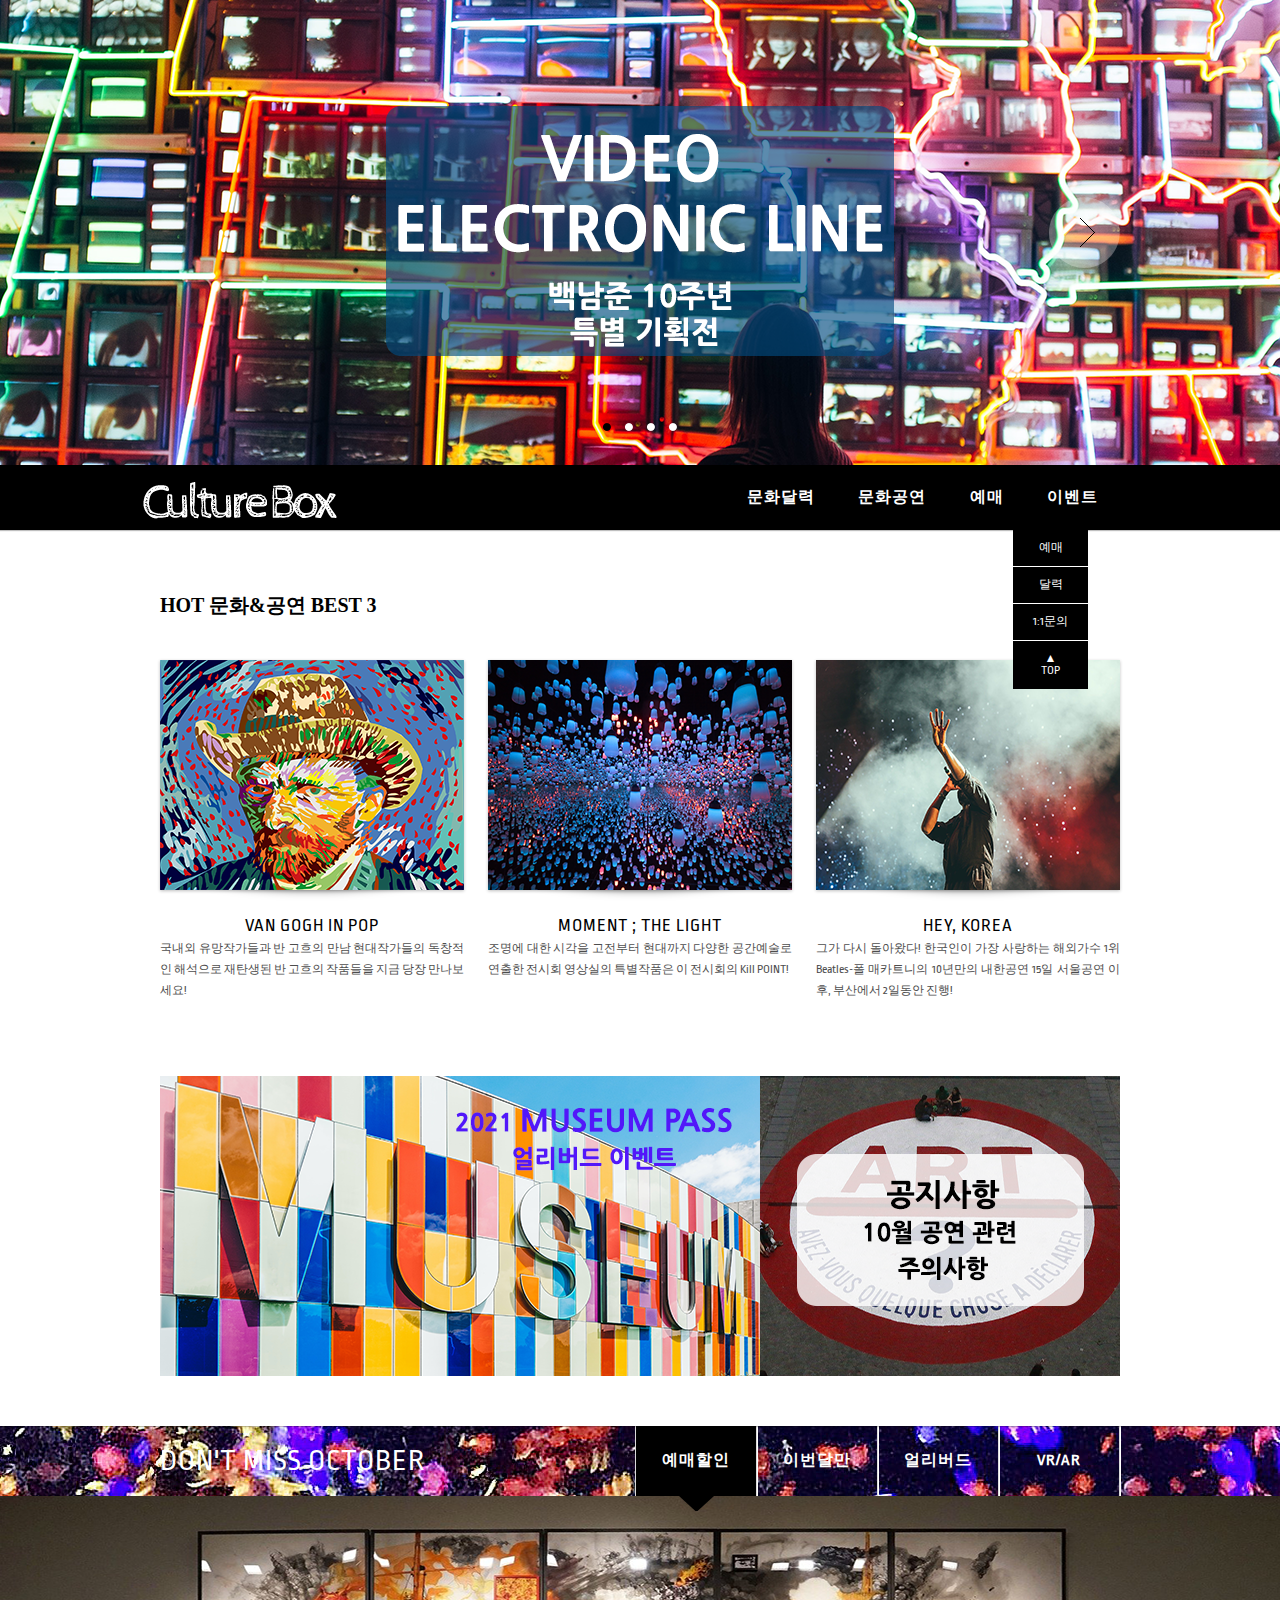
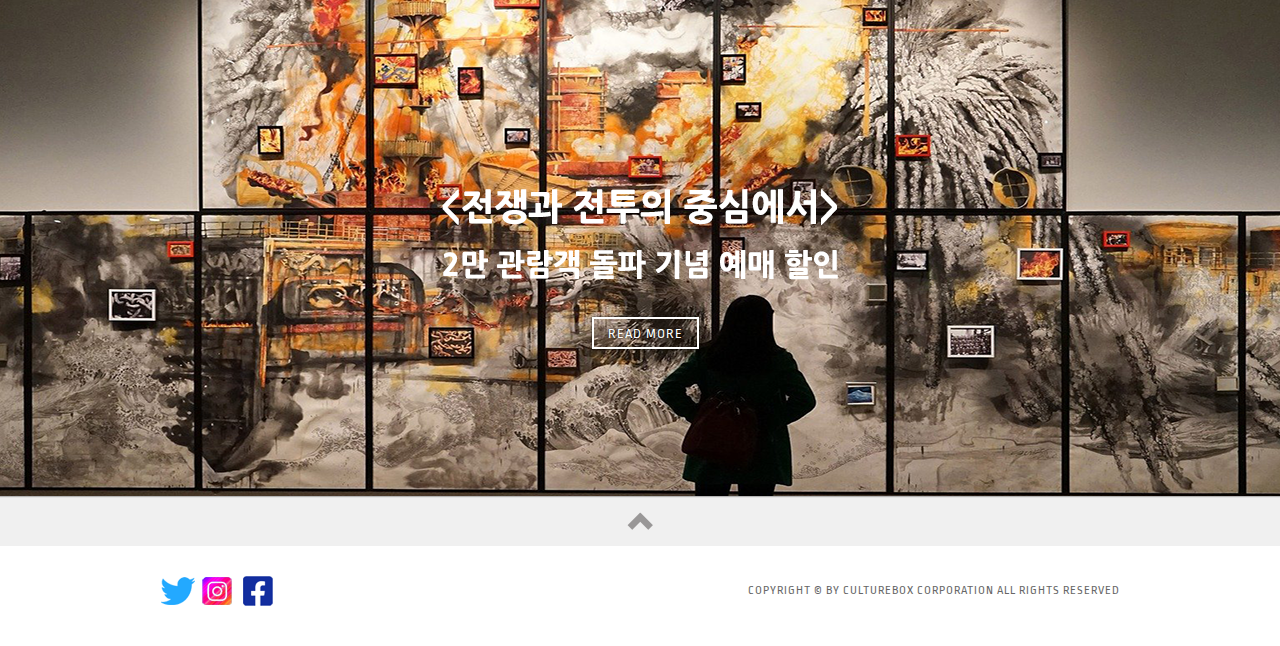
<file: index.html>
<!DOCTYPE html>
<html lang="en">
<head>
  <meta charset="UTF-8">
  <meta name="viewport" content="width=device-width, initial-scale=1.0">
  <title>CultureBox</title>
  <link rel="stylesheet" href="css/normalize.css">
  <link rel="stylesheet" href="css/main.css">
  <link href="https://fonts.googleapis.com/css2?family=Ropa+Sans&display=swap" rel="stylesheet">
  <script src="js/vendor/jquery-1.10.2.min.js"></script>
  <script src="js/vendor/modernizr.custom.min.js"></script>
  <script src="js/vendor/jquery-ui-1.10.3.custom.min.js"></script>
  <script src="js/vendor/jquery.ba-throttle-debounce.min.js"></script>
  <script src="js/vendor/jquery.smooth-scroll.min.js"></script>
  <script src="js/main.js"></script>
  <script>window.open("popup.html","popup","width=400, height=400, \ left=400, top=400");</script>
</head>
<body>
  <header class="hero-header" id="hero-header">
    <div class="inner">
      <div class="slideshow">
        <div class="slideshow-slides">
          <a href="#" class="slide" id="slide-1">
            <img src="img/slide01.png" alt="run" width="1600" height="500">
          </a>
          <a href="#" class="slide" id="slide-2">
            <img src="img/slide02.png" alt="run" width="1600" height="500">
          </a>
          <a href="#" class="slide" id="slide-3">
            <img src="img/slide03.png" alt="run" width="1600" height="500">
          </a>
          <a href="#" class="slide" id="slide-4">
            <img src="img/slide04.png" alt="run" width="1600" height="500">
          </a>
        </div><!--//class="slideshow-slides"-->
        <div class="slideshow-nav">
          <a href="#" class="prev">Prev</a>
          <a href="#" class="next">Next</a>
        </div>
        <div class="slideshow-indicator"></div>
      </div>
    </div>
  </header>
  <aside class="aside-menu">
    <ul class="aside-list">
      <li><a href="#">예매</a></li>
      <li><a href="#">달력</a></li>
      <li><a href="#">1:1문의</a></li>
      <li><a href="#hero-header">▲<br>TOP</a></li>
    </ul>
  </aside>
  <header class="page-header" id="page-header">
    <div class="inner clearfix">
      <h1 class="site-logo"><a href="index.html"><img src="img/logo.png" alt="shiftBrain logo" width="200" height="65"></a></h1>
      <nav class="primary-nav">
        <ul>
          <li><a href="#">문화달력</a></li>
          <li><a href="#">문화공연</a></li>
          <li><a href="#">예매</a></li>
          <li><a href="#">이벤트</a></li>
        </ul>
      </nav>
    </div>
  </header>
  <div role="main">
    <section class="topics-section" id="topics">
      <div class="inner">
        <h2>HOT 문화&공연 BEST 3</h2>
        <ul class="topics-list clearfix">
          <li><a href="#">
            <span class="image-wrapper">
              <img src="img/topic01.png" class="image" alt="">
            </span>
            <h3 class="title">Van Gogh in POP</h3>
            <p class="description">국내외 유망작가들과 반 고흐의 만남 
              현대작가들의 독창적인 해석으로
              재탄생된 반 고흐의 작품들을 
              지금 당장 만나보세요!</p>
          </a></li>
          <li><a href="#">
            <span class="image-wrapper">
              <img src="img/topic02.png" class="image" alt="">
            </span>
            <h3 class="title">Moment ; The Light</h3>
            <p class="description">조명에 대한 시각을 고전부터 현대까지
              다양한 공간예술로 연출한 전시회
              영상실의 특별작품은 이 전시회의 Kill POINT!</p>
          </a></li>
          <li><a href="#">
            <span class="image-wrapper">
              <img src="img/topic03.png" class="image" alt="">
            </span>
            <h3 class="title">Hey, Korea</h3>
            <p class="description">그가 다시 돌아왔다!
              한국인이 가장 사랑하는 해외가수 1위
              Beatles-폴 매카트니의 10년만의 내한공연
              15일 서울공연 이후, 부산에서 2일동안 진행!</p>
          </a></li>
        </ul>
      </div>
    </section><!--//class="topics-section" id="topics"-->
    <section class="info-section">
      <div class="info-box">
        <div class="event info-contents" id="eventslide">
          <a href="#" class="info-slide">
            <img src="img/event02.png" alt="2020 하반기 회원 기자단 모집">
          </a>
          <a href="#" class="info-slide">
            <img src="img/event01.png" alt="2021 뮤지엄패스 얼리버드">
          </a>
        </div>
        <div class="notice info-contents">
          <a href="#">
            <img src="img/NOTICE.png" alt="공지사항">
          </a>
        </div>
      </div>
    </section>
    <section class="work-section" id="work">
      <header class="section-header">
        <div class="inner clearfix">
          <h2>DON'T MISS OCTOBER</h2>
          <ul class="tabs-nav">
            <li><a href="#work01">예매할인</a></li>
            <li><a href="#work02">이번달만</a></li>
            <li><a href="#work03">얼리버드</a></li>
            <li><a href="#work04">VR/AR</a></li>
          </ul>
          <span class="tabs-highlight"></span>
        </div>
      </header>
      <div class="section-body">
        <section class="tabs-panel" id="work01">
          <div class="image-wrapper">
            <img src="img/october01.png" alt="wakeboarding" width="1600" height="600">
          </div>
          <div class="content">
            <div class="inner">
              <a href="#" class="read-more">Read more</a>
            </div>
          </div>
        </section>
        <section class="tabs-panel" id="work02">
          <div class="image-wrapper">
            <img src="img/october02.png" alt="wakeboarding" width="1600" height="600">
          </div>
          <div class="content">
            <div class="inner">
              <a href="#" class="read-more">Read more</a>
            </div>
          </div>
        </section>
        <section class="tabs-panel" id="work03">
          <div class="image-wrapper">
            <img src="img/october03.png" alt="wakeboarding" width="1600" height="600">
          </div>
          <div class="content">
            <div class="inner">
              <a href="#" class="read-more">Read more</a>
            </div>
          </div>
        </section>
        <section class="tabs-panel" id="work04">
          <div class="image-wrapper">
            <img src="img/october04.png" alt="wakeboarding" width="1600" height="600">
          </div>
          <div class="content">
            <div class="inner">
              <a href="#" class="read-more">Read more</a>
            </div>
          </div>
        </section>
      </div>
    </section><!--//class="work-section" id="work"-->
  </div><!--//role="main"-->
  <footer class="page-footer">
    <button class="back-to-top">
      <span class="label">페이지 위로 가기</span>
    </button>
    <div class="inner clearfix">
      <aside class="social-links">
        <ul>
          <li class="item-twitter">
            <a href="http://www.twitter.com" target="_blank"><img src="img/sns01.png" alt="트위터"></a>
          </li>
          <li class="item-insta">
            <a href="http://www.instagram.com" target="_blank"><img src="img/sns02.png" alt="인스타그램"></a>
          </li>
          <li class="item-facebook">
            <a href="http://www.facebook.com" target="_blank"><img src="img/sns03.png" alt="페이스북"></a>
          </li>
        </ul>
      </aside>
      <small class="copyright">Copyright &copy; BY CULTUREBOX CORPORATION ALL RIGHTS RESERVED</small>
    </div>
  </footer>
</body>
</html>
</file>
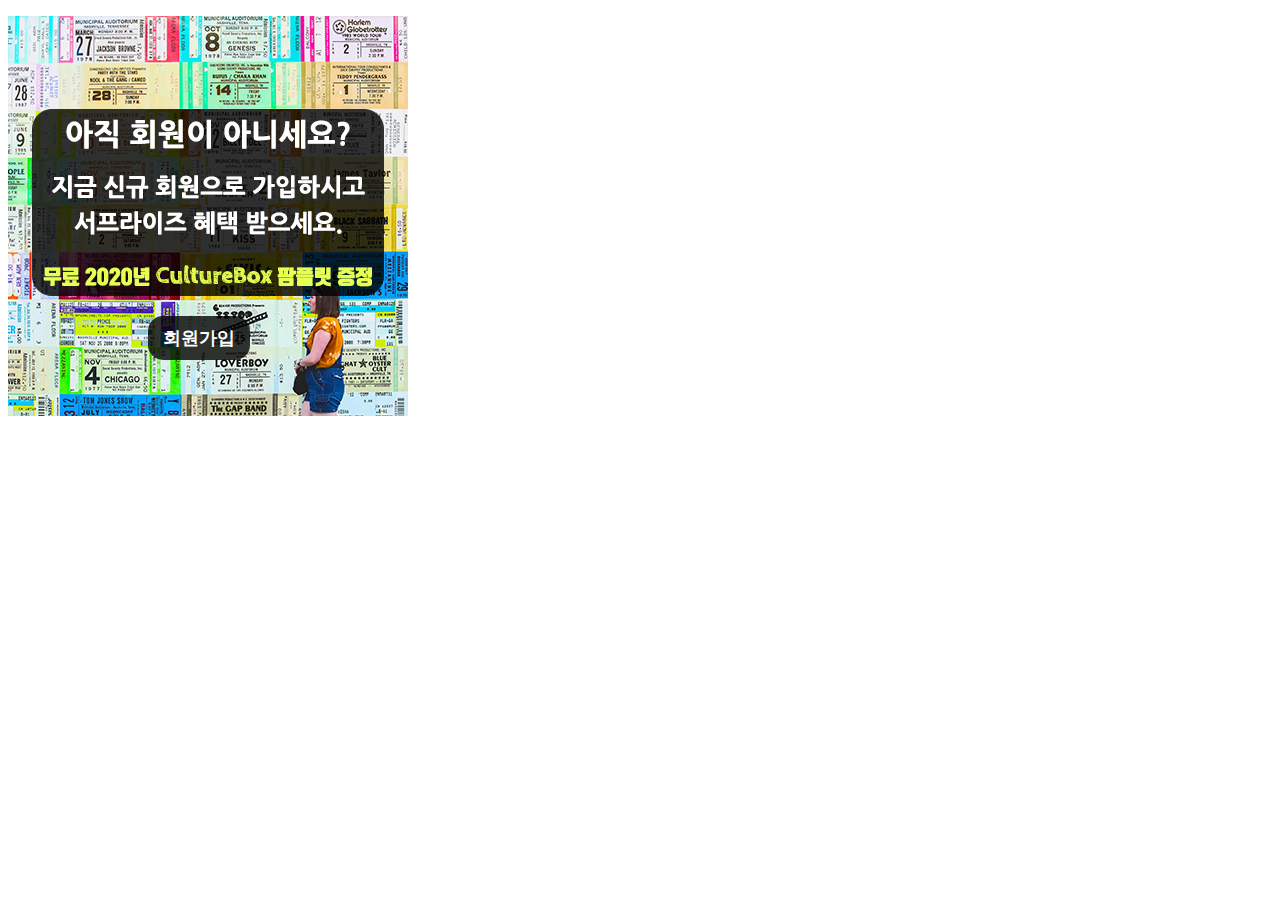
<file: popup.html>
<!DOCTYPE html>
<html lang="en">
<head>
  <meta charset="UTF-8">
  <meta name="viewport" content="width=device-width, initial-scale=1.0">
  <title>Culture Box-popup</title>
  <style>
    p { position:relative;}
    button { position:absolute; top:300px; left:140px;
              padding: 10px 15px;
             font-size: 18px;
             font-weight:800;
            background: rgba(3,3,3,0.8);
            color:rgb(255,255,255);
            border:0;
            border-radius:15px;
            outline:none;
            cursor:pointer}
    button:hover { background: rgb(255,255,255);
                    color: rgb(3,3,3);}        
  </style>
</head>
<body>
  <p>
    <img src="img/popup.png" alt="" usemap="#intro">
    <map name="intro" id="intro">
      <area shape="rect" coords="0,0,0,0" href="#" alt="창닫기" onclick="window.close();">
    </map>
    <button>회원가입</button>
  </p>
  
</body>
</html>
</file>
<file: css/main.css>
@charset "utf-8";

/* Basic Setting */

html { font-family:'Ropa Sans', sans-serif; font-size: 16px; line-height: 1.5;}
body { background: rgb(255, 255, 255); color: rgb(0,0,0); min-width: 960px;}
h1, h2, h3, p, ul { margin: 0; }
ul { padding-left: 0;}
ul li { list-style: none;}
a { text-decoration: none; color: inherit;}
img { vertical-align: middle;}
.clearfix:before, .clearfix:after { content:''; display: table;}
.clearfix:after {clear:both;}


/* slideshow */
.slideshow { background-color: rgb(0, 0, 0); 
            height: 465px; min-width: 960px; 
            overflow:hidden;
            position:relative;}
.slideshow-slides { height: 100%; 
                    width: 100%;
                    position: absolute; }            
/*left값은 스크립트로 처리-main.js 참고*/    
.slideshow-slides .slide { height: 100%; 
                            width: 100%;
                            overflow: hidden; 
                            position: absolute; ;}/*left값은 스크립트로 처리-main.js 참고*/           
.slideshow-slides .slide img { left: 50%; 
                                margin-left: -800px; 
                                position: absolute;}/*img 크기가 1600너비이므로 중앙에 위치시키기 위해 left 50%에서 1600px/2=800px만큼  이동*/       
.slideshow-nav a, .slideshow-indicator a { background:rgba(0,0,0,0); overflow: hidden;} /*for IE9*/                               
.slideshow-nav a:before, .slideshow-indicator a:before { content:url(../img/sprites.png);
                                                          display: inline-block;
                                                          font-size: 0; 
                                                          line-height: 0;} 
.slideshow-nav a { position: absolute;
                    width: 72px;
                    height: 72px; 
                    left: 50%;
                    top: 50%; 
                    margin-top:-36px; }                                                          
.slideshow-nav a.prev { margin-left:-480px; }        /*960px의 절반인 480px*/                                                  
.slideshow-nav a.prev:before { margin-top:-20px; }        /*psd파일상에서 위로부터 20px 떨어져 위치함*/                                                  
.slideshow-nav a.next { margin-left:408px; }        /*960px의 절반인 480px*/                                                  
.slideshow-nav a.next:before { margin-top:-20px;
                              margin-left:-80px; }        /*화살표 오른쪽 방향으로 위치시키기 위해 psd파일상에서 너비 160에서 절반인 -80px만큼 이동시킴*/                                        

.slideshow-nav a.disabled { display:none;}

/*.slideshow-indicator*/
.slideshow-indicator {
                        position: absolute;
                        bottom:30px; 
                        height:16px;
                        left:0;
                        right:0;
                        text-align: center;
}
.slideshow-indicator a { display: inline-block; 
                          width: 16px;
                          height: 16px;
                          margin-left: 3px; 
                          margin-right: 3px;}
 
.slideshow-indicator a.active { cursor: default;}
.slideshow-indicator a:before { margin-left: -110px;}
.slideshow-indicator a.active:before { margin-left: -130px;}

/* aside-menu */
.aside-menu { position: fixed; top:530px; right:15%;
              background:rgb(0, 0, 0);
              z-index:50;}
.aside-list li { border-bottom: 1px solid rgb(255,255,255);}
.aside-list li:last-child { border-bottom: 0;}

.aside-list li a { display: block; 
                    padding:12px 20px;
                    color:rgb(255,255,255);
                    font-size: 12px;
                    line-height: 12px;
                    text-align:center;}


/*page-header*/
.page-header { background:rgb(0,0,0); 
                width: 100%;
                box-shadow: 0 1px 1px rgba(0,0,0,0.25);
                color:#fff;
                font-weight:800;}/*메뉴부분 밑부분에 선이 생김*/
.no-boxshadow .page-header { border-bottom: 1px solid rgb(204,204,204);}                
.page-header > .inner { margin: auto;
                        width: 960px;}

/*Logo*/                        
.site-logo { float: left;
            margin-left: -20px;}

            
/*primary-nav*/
.primary-nav { float:right;
                line-height: 65px;
                letter-spacing: 1px;
                text-transform: uppercase;}

.primary-nav li { float: left;}
.primary-nav li a { display:block; padding: 0 1.36em;}
.primary-nav li a:hover { background: rgb(255,255,255);
                          color:rgb(3, 3, 3);}

/* sticky header (clone) */
.page-header-clone { background: rgb(0,0,0); 
                      opacity:0.5; 
                      position:fixed;
                      top:-50px;
                      width: 100%;
                      z-index:30;
                      box-shadow:rgba(0,0,0,0.25);
                      transition: top 1s;}
.page-header-clone > .inner { width:960px;
                              margin:auto;}     
.page-header-clone.visible { top:0;}
.page-header-clone:hover { opacity:1;}
.page-header-clone .site-logo { margin-left: 8px;}
.page-header-clone .site-logo a{ display:block; 
                                  width: 143px;
                                  height: 50px; 
                                  overflow: hidden;}

.page-header-clone .site-logo a:before { content:url(../img/logo-small.png);
                                        display: inline-block;}                              
.page-header-clone .primary-nav { font-size:14px; 
                                  line-height: 50px;}
.page-header-clone .primary-nav a { color:rgb(180, 178, 197);}

/* Topics section */
.topics-section { position: relative;
                  z-index:20;
                  text-align:center;}
.topics-section > .inner { width:960px; 
                          margin:auto;
                          padding-top: 60px;
                          padding-bottom: 75px;}     
.topics-section h2 { padding-bottom:40px; 
                    font-size: 20px;
                    text-align:left; 
                    font-family:'Nanum Gothic'; }
.topics-list li { float: left; margin-left:24px; width: 304px;}                          
.topics-list li:first-child { margin-left:0;}               
.topics-list a { display: block;}
.topics-list .image-wrapper { display: inline-block;
                                margin-bottom:1.5em;
                                position:relative;
                                box-shadow:0 1px 3px rgba(0,0,0,0.25);} 
                                
.topics-list .image-wrapper:before {content:'';
                                    position: absolute;
                                    box-shadow:0 0 10px rgba(0,0,0,0.5);
                                    border-radius:50%;
                                    z-index:-10; 
                                    top: 75%; 
                                    bottom: 0;
                                    left: 10px;
                                    right: 10px }
.topics-list .title { font-size: 18px; 
                      line-height: 1.34; 
                      letter-spacing: 1px;
                      font-weight: normal; 
                      text-transform: uppercase;}  
.topics-list .date { color: rgb(128,128,128);
                      display: block;
                      font-size: 12px; 
                      line-height: 1.34;
                      margin-bottom:1.34em;}                                                        

.topics-list .description { color: rgb(77,77,77);
                            font-size: 12px;
                            line-height: 1.75;
                            text-align:justify;}



/* info-section */
.info-section { position: relative;
                padding-bottom: 50px;
                z-index:20;
                box-shadow: 0 1px 1px rgba(0,0,0,0.25);
                overflow:hidden; }

.info-box { width: 960px;
                margin: 0 auto;}
.info-contents { display:inline-block;
                  margin:0;
                  padding:0;}
.info-contents a { margin:0;
                  padding:0;}
.info-contents a img { margin:0;
                      padding: 0;}  
.event a img { width: 600px;}                      
.notice a img {width: 360px;}


.info-box { overflow:hidden;
            position:relative;
            height:300px; min-width:960px;}
.event { height:100%; width: 600px;
          position: absolute;}
.notice {height:100%; width: 360px;
  position: absolute; right:0;}          
.event .info-slide { height:100%;
                      width: 100%;
                      overflow:hidden;
                      position: absolute;}
.event .info-slide img { left:50%;
                          margin-left:-300px;
                          position:absolute;}                      

/*work-section*/

.work-section { background:rgb(0, 0, 0);
                position: relative;
                z-index:10;
               box-shadow: 0 1px 1px rgba(0,0,0,0.25);}
.work-section .section-header { background:url(../img/bg-workmenu.png);
                                line-height: 70px;
                                text-transform: uppercase;
                                box-shadow: 0 1px 1px rgba(0,0,0,0.25);
                                position: relative;}               
.work-section .section-header > .inner { width: 960px; margin: auto; 
                                        position:relative;}                                
.work-section h2 { float: left;
                  font-size: 30px; 
                  font-weight: normal;
                  color: rgb(255, 255, 255);
                  letter-spacing: 1px; }              
                  
/*Tab*/                  
.work-section .tabs-nav { border-left: 1px solid rgb(218,218,218);
                          float: right;
                          letter-spacing: 1px;
                          box-shadow: inset 1px 0 rgb(255, 255, 255);}
.work-section .tabs-nav li { border-right: 1px solid rgb(218,218,218);
                              float: left;
                              position:relative;
                              box-shadow: 1px 0 rgb(255, 255, 255);}

.work-section .tabs-nav a { display: block; 
                            width: 120px;
                            outline:none;   
                            position: relative;
                            text-align: center;
                            font-weight:700;
                            z-index:10;
                            color: rgb(255, 255, 255); }
.work-section .tabs-nav .ui-tabs-active a {color: rgb(255, 255, 255); }
.work-section .tabs-highlight {background:rgb(0,0,0); 
                                height: 100%; position: absolute;
                                width: 120px;}

.work-section .tabs-highlight:after {content: '';
                                  background: url(../img/sprites.png);
                                  position: absolute;
                                  width: 37px;
                                  height: 15px;
                                  bottom: -15px;
                                  left: 50%;
                                  margin-left: -18px;
                                  z-index: 10;}


/* panel                                   */
.work-section .section-body { height: 600px;
                              position: relative;}
.work-section .section-body .image-wrapper { height: 100%; 
                                            width: 100%;
                                            min-width: 960px;
                                            overflow:hidden;
                                            position: absolute;}
.work-section .section-body .image-wrapper img { position: absolute;
                                                  left:50%;
                                                  margin-left:-800px;}
.work-section .section-body .content { color: rgb(255,255,255);
                                      text-shadow: 0 0 2px rgba(0,0,0,0.9); 
                                      width: 960px; 
                                      margin:auto;
                                      position: relative;}
.work-section .section-body .content .inner { position: absolute;
                                              width: 250px;
                                              }

.work-section .section-body #work01 .content > .inner { top:400px;
                                                        left: 45%; }
.work-section .section-body #work02 .content > .inner { top: 400px;
                                                        left: 45%;}
.work-section .section-body #work03 .content > .inner { top:400px;
                                                        left: 45%;}                                                                                                            
.work-section .section-body #work04 .content > .inner { top:400px;
                                                        left: 73%;}                                                                                                            

.work-section .section-body .read-more { font-size: 14px;
                                        display:inline-block;
                                        padding: 0.25em 1em;
                                        margin-top: 1.5em;
                                        border:2px solid;
                                        letter-spacing: 1px; 
                                        text-transform:uppercase;
                                        box-shadow: 0 0 2px rgba(0,0,0,0.5), 0 0 2px rgba(0,0,0,0.5);}



/* Footer */
.back-to-top { background: rgb(240,240,240);
              border-width: 0; 
              display: block;
              width: 100%;
              margin: 0;
              padding: 16px;}
.back-to-top .label { display: block;
                      height: 18px;
                      margin: auto;
                      overflow: hidden;
                      width: 26px;}              
.back-to-top .label:before { content:url(../img/sprites.png);
                            display:inline-block;
                            font-size: 0;
                            line-height: 0;
                            margin-left: -40px;}                      
.page-footer > .inner { width: 960px;
                        margin:auto;
                        padding-top: 30px;
                        padding-bottom: 40px;}


/* social-links */
.social-links { float: left;}                      
.social-links li { float: left; 
                  margin-left: 5px;}
.social-links li:first-child { margin-left: 0;}
.social-links li:first-child .label:before { display:inline-block; 
                                              content:url(../img/sns01.png);
                                              font-size: 0;
                                              line-height: 0;}
.social-links li:nth-child(2) .label:before { display:inline-block; 
                                              content:url(../img/sns02.png);
                                              font-size: 0;
                                              line-height: 0; }
.social-links li:last-child .label:before {display:inline-block; 
                                            content:url(../img/sns03.png);
                                            font-size: 0;
                                            line-height: 0;}
.social-links .label { display: block;
                      overflow: hidden;}




/* copyright */
.copyright { float: right;
              color: rgb(102,102,102);
              font-size: 12px;
              padding: 6px 0;
              letter-spacing: 1px;
              text-transform: uppercase;}
</file>
